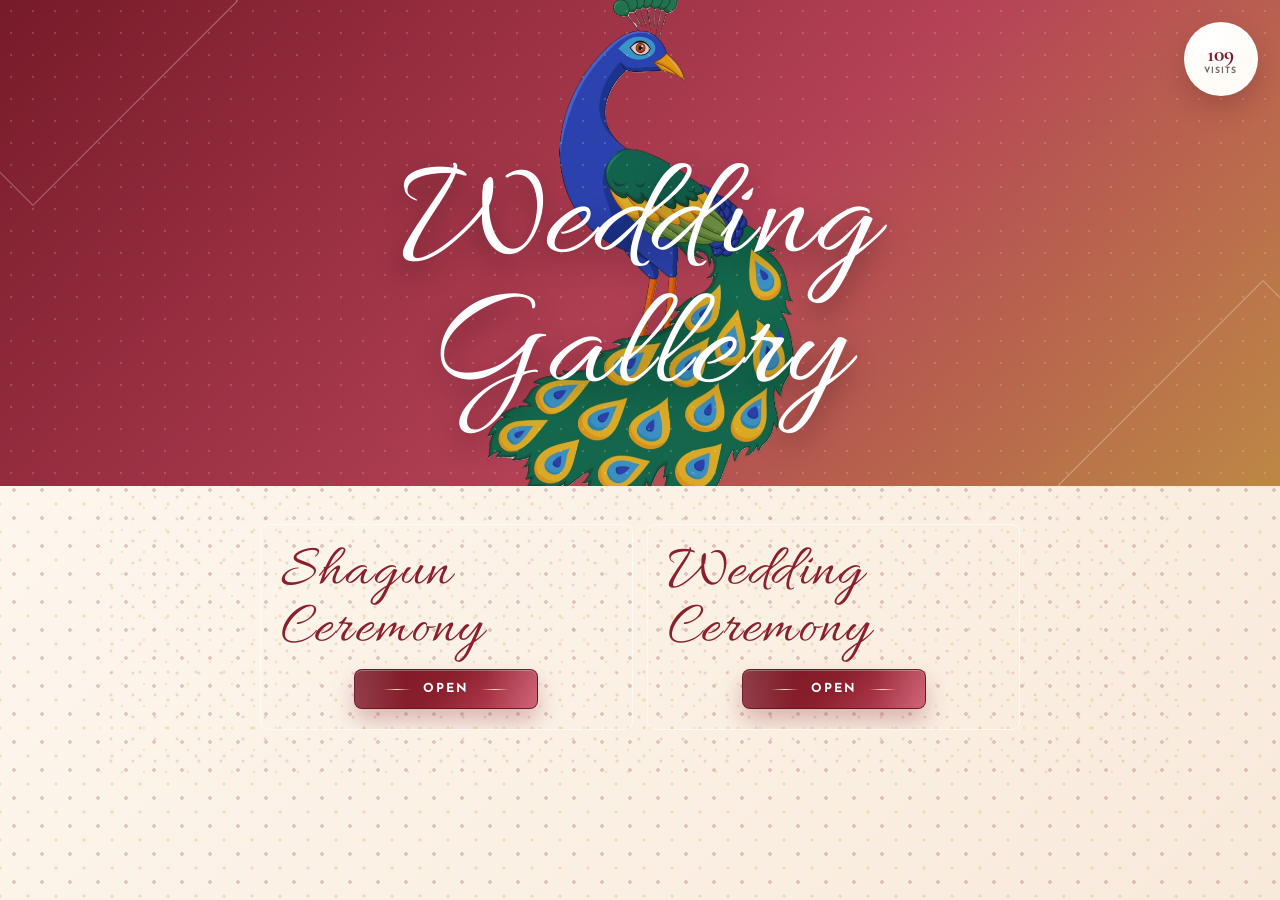
<file: index.html>
<!doctype html>
<html lang="en">
  <head>
    <meta charset="UTF-8" />
    <meta name="viewport" content="width=device-width, initial-scale=1.0" />
    <title>Wedding Gallery</title>
    <meta
      name="description"
      content="Wedding gallery for the completed celebration."
    />
    <meta name="theme-color" content="#800020" />
    <meta property="og:title" content="Wedding Gallery" />
    <meta
      property="og:description"
      content="Photo memories from the shagun ceremony and wedding ceremony."
    />
    <meta property="og:type" content="website" />
    <link rel="stylesheet" href="style.css?v=20260503-3" />
  </head>
  <body>
    <main class="gallery-page">
      <section class="gallery-hero">
        <div class="visitor-count" aria-label="Visitor count">
          <span class="visitor-count__number" data-visitor-count>108</span>
          <span class="visitor-count__label">Visits</span>
        </div>
        <div class="hero-content">
          <h1>Wedding Gallery</h1>
        </div>
      </section>

      <section class="section">
        <div class="card-grid">
          <article class="card">
            <h3>Shagun Ceremony</h3>
            <a
              class="button"
              href="https://drive.google.com/drive/folders/19TjjIsKZkT5rnssreugnOnBPnM8pQJhI"
              target="_blank"
              rel="noreferrer"
            >
              Open
            </a>
          </article>

          <article class="card">
            <h3>Wedding Ceremony</h3>
            <a
              class="button"
              href="https://drive.google.com/drive/folders/19TjjIsKZkT5rnssreugnOnBPnM8pQJhI"
              target="_blank"
              rel="noreferrer"
            >
              Open
            </a>
          </article>
        </div>
      </section>
    </main>
    <script>
      (() => {
        const counter = document.querySelector("[data-visitor-count]");
        if (!counter) return;

        const storageKey = "wedding-gallery-visitor-count";
        const initialCount = Number(counter.textContent) || 108;

        try {
          const storedCount =
            Number(localStorage.getItem(storageKey)) || initialCount;
          const nextCount = Math.max(initialCount, storedCount) + 1;

          localStorage.setItem(storageKey, String(nextCount));
          counter.textContent = nextCount.toLocaleString("en-IN");
        } catch {
          counter.textContent = initialCount.toLocaleString("en-IN");
        }
      })();
    </script>
  </body>
</html>
</file>
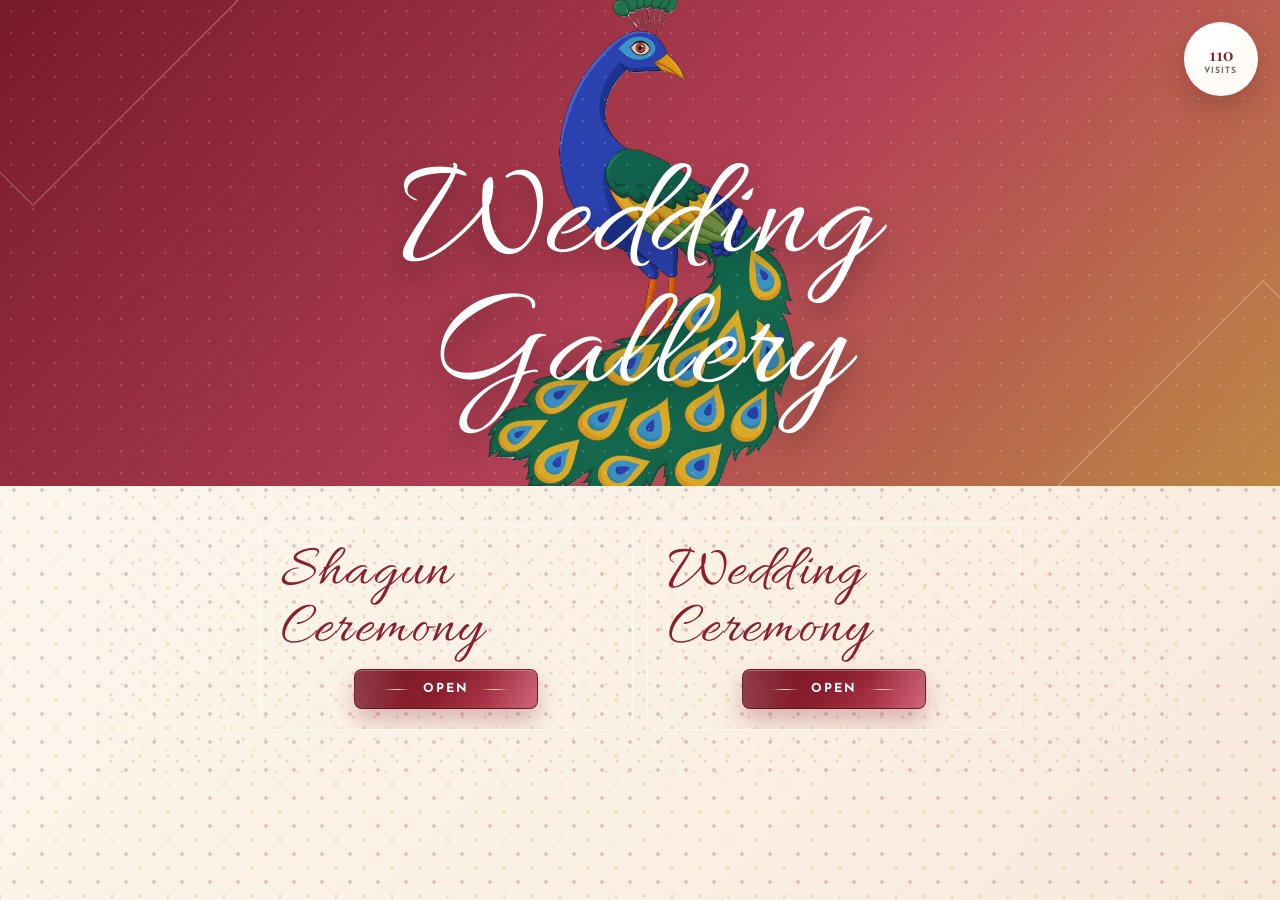
<file: gallery.html>
<!doctype html>
<html lang="en">
  <head>
    <meta charset="UTF-8" />
    <meta name="viewport" content="width=device-width, initial-scale=1.0" />
    <title>Wedding Gallery</title>
    <meta
      name="description"
      content="Wedding gallery for the completed celebration."
    />
    <meta name="theme-color" content="#800020" />
    <link rel="stylesheet" href="style.css?v=20260503-3" />
  </head>
  <body>
    <main class="gallery-page">
      <section class="gallery-hero">
        <div class="visitor-count" aria-label="Visitor count">
          <span class="visitor-count__number" data-visitor-count>108</span>
          <span class="visitor-count__label">Visits</span>
        </div>
        <div class="hero-content">
          <h1>Wedding Gallery</h1>
        </div>
      </section>

      <section class="section">
        <div class="card-grid">
          <article class="card">
            <h3>Shagun Ceremony</h3>
            <a
              class="button"
              href="https://drive.google.com/drive/folders/19TjjIsKZkT5rnssreugnOnBPnM8pQJhI"
              target="_blank"
              rel="noreferrer"
            >
              Open
            </a>
          </article>

          <article class="card">
            <h3>Wedding Ceremony</h3>
            <a
              class="button"
              href="https://drive.google.com/drive/folders/19TjjIsKZkT5rnssreugnOnBPnM8pQJhI"
              target="_blank"
              rel="noreferrer"
            >
              Open
            </a>
          </article>
        </div>
      </section>
    </main>
    <script>
      (() => {
        const counter = document.querySelector("[data-visitor-count]");
        if (!counter) return;

        const storageKey = "wedding-gallery-visitor-count";
        const initialCount = Number(counter.textContent) || 108;

        try {
          const storedCount =
            Number(localStorage.getItem(storageKey)) || initialCount;
          const nextCount = Math.max(initialCount, storedCount) + 1;

          localStorage.setItem(storageKey, String(nextCount));
          counter.textContent = nextCount.toLocaleString("en-IN");
        } catch {
          counter.textContent = initialCount.toLocaleString("en-IN");
        }
      })();
    </script>
  </body>
</html>
</file>
<file: style.css>
@import url("https://fonts.googleapis.com/css2?family=Allura&family=Cormorant+Upright:wght@500;600;700&family=Josefin+Sans:wght@400;500;600;700&display=swap");

:root {
  --paper: #fff9f1;
  --ink: #31211d;
  --muted: #71564e;
  --maroon: #8a1f2d;
  --rose: #c94b62;
  --gold: #d8a84e;
  --leaf: #426b4f;
  --border: rgba(73, 47, 38, 0.16);
  --shadow: 0 22px 55px rgba(65, 37, 27, 0.16);
}

* {
  box-sizing: border-box;
}

html,
body {
  margin: 0;
  min-height: 100%;
  overflow-x: hidden;
}

body {
  font-family: "Josefin Sans", "Trebuchet MS", Arial, sans-serif;
  color: var(--ink);
  background:
    radial-gradient(circle, rgba(138, 31, 45, 0.22) 1.6px, transparent 1.8px),
    radial-gradient(circle, rgba(216, 168, 78, 0.3) 1.4px, transparent 1.8px),
    linear-gradient(135deg, #fffaf3, #f8eadb);
  background-position: 0 0, 14px 14px, center;
  background-size: 28px 28px, 28px 28px, auto;
}

a {
  color: inherit;
}

.gallery-page {
  min-height: 100vh;
  min-height: 100svh;
}

.gallery-hero {
  position: relative;
  min-height: 54vh;
  padding: 2rem clamp(1rem, 4vw, 2rem) 4rem;
  display: grid;
  place-items: center;
  text-align: center;
  color: #fff;
  overflow: hidden;
  background:
    radial-gradient(circle, rgba(255, 255, 255, 0.16) 1px, transparent 1.6px),
    linear-gradient(rgba(91, 22, 35, 0.18), rgba(91, 22, 35, 0.22)),
    url("images/pk.PNG") center 42% / min(360px, 62vw) no-repeat,
    linear-gradient(135deg, #7d1b2a 0%, #c94b62 55%, #d8a84e 100%);
  background-size: 22px 22px, cover, min(360px, 62vw), cover;
}

.gallery-hero::before,
.gallery-hero::after {
  content: "";
  position: absolute;
  inset: auto;
  width: 18rem;
  height: 18rem;
  border: 1px solid rgba(255, 255, 255, 0.34);
  transform: rotate(45deg);
  pointer-events: none;
}

.gallery-hero::before {
  top: -9rem;
  left: -7rem;
}

.gallery-hero::after {
  right: -8rem;
  bottom: -9rem;
}

.visitor-count {
  position: absolute;
  top: clamp(0.9rem, 3vw, 1.4rem);
  right: clamp(0.9rem, 3vw, 1.4rem);
  z-index: 2;
  width: 74px;
  height: 74px;
  display: grid;
  place-content: center;
  gap: 0.08rem;
  border: 1px solid rgba(255, 255, 255, 0.88);
  border-radius: 50%;
  color: var(--maroon);
  background:
    radial-gradient(circle at 32% 25%, rgba(255, 255, 255, 0.98), rgba(255, 249, 241, 0.9)),
    #fff;
  box-shadow:
    inset 0 1px 0 rgba(255, 255, 255, 0.92),
    0 12px 26px rgba(64, 24, 28, 0.22);
  text-align: center;
}

.visitor-count__number {
  font-family: "Cormorant Upright", Georgia, serif;
  font-size: 1.35rem;
  font-weight: 700;
  line-height: 1;
  color: #7d1b2a;
}

.visitor-count__label {
  font-size: 0.54rem;
  font-weight: 700;
  letter-spacing: 0.12em;
  line-height: 1;
  text-transform: uppercase;
  color: rgba(49, 33, 29, 0.68);
}

.hero-content {
  position: relative;
  z-index: 1;
  max-width: 760px;
  padding-top: 8rem;
  width: 100%;
}

.gallery-hero h1 {
  margin: 0;
  font-family: "Allura", "Brush Script MT", cursive;
  font-size: clamp(4rem, 15vw, 9rem);
  font-weight: 400;
  line-height: 0.9;
  overflow-wrap: anywhere;
  letter-spacing: 0.02em;
  text-shadow: 0 12px 26px rgba(0, 0, 0, 0.36);
}

.hero-copy {
  max-width: 520px;
  margin: 1.15rem auto 1.5rem;
  font-family: "Cormorant Upright", Georgia, serif;
  font-size: clamp(1.35rem, 3.6vw, 1.85rem);
  font-style: italic;
  font-weight: 600;
  line-height: 1.35;
  letter-spacing: 0.04em;
  color: rgba(255, 255, 255, 0.92);
  text-shadow: 0 8px 18px rgba(0, 0, 0, 0.26);
}

.button {
  display: inline-flex;
  align-items: center;
  justify-content: center;
  min-height: 54px;
  max-width: 100%;
  border-radius: 8px;
  padding: 0.85rem 1.35rem;
  font-family: "Josefin Sans", "Trebuchet MS", Arial, sans-serif;
  font-size: 0.9rem;
  font-weight: 700;
  letter-spacing: 0.16em;
  text-decoration: none;
  text-transform: uppercase;
  text-align: center;
}

.section {
  max-width: 1080px;
  margin: 0 auto;
  padding: 2.4rem clamp(1rem, 4vw, 2rem) 3.2rem;
  background:
    radial-gradient(circle, rgba(138, 31, 45, 0.14) 1.4px, transparent 1.7px),
    radial-gradient(circle, rgba(216, 168, 78, 0.22) 1.2px, transparent 1.7px);
  background-position: 0 0, 11px 11px;
  background-size: 22px 22px, 22px 22px;
}

.card-grid {
  display: grid;
  gap: 0.9rem;
  grid-template-columns: repeat(2, minmax(0, 1fr));
  max-width: 760px;
  margin: 0 auto;
}

.card {
  position: relative;
  overflow: hidden;
  display: flex;
  flex-direction: column;
  align-items: center;
  border: 1px solid rgba(255, 255, 255, 0.62);
  border-radius: 8px;
  padding: clamp(1rem, 3vw, 1.25rem);
  background: transparent;
  box-shadow: none;
}

.card h3 {
  margin: 0 0 0.7rem;
  font-family: "Allura", "Brush Script MT", cursive;
  font-size: clamp(2.65rem, 9vw, 3.7rem);
  font-weight: 400;
  line-height: 0.95;
  letter-spacing: 0.02em;
  color: var(--maroon);
}

.button {
  width: auto;
  min-width: 108px;
  min-height: 40px;
  position: relative;
  overflow: hidden;
  border: 1px solid rgba(97, 18, 31, 0.82);
  padding: 0.55rem 1rem;
  font-size: 0.78rem;
  color: #fff;
  background:
    linear-gradient(90deg, rgba(255, 255, 255, 0.16), transparent 28%, transparent 72%, rgba(255, 255, 255, 0.14)),
    linear-gradient(135deg, #781725, var(--maroon) 48%, var(--rose));
  box-shadow:
    inset 0 1px 0 rgba(255, 255, 255, 0.28),
    0 12px 22px rgba(138, 31, 45, 0.28);
}

.button::before,
.button::after {
  content: "";
  width: 28px;
  height: 1px;
  margin: 0 0.75rem;
  background: linear-gradient(90deg, transparent, rgba(255, 232, 189, 0.95), transparent);
}

.button:hover,
.button:focus-visible {
  background:
    linear-gradient(90deg, rgba(255, 255, 255, 0.2), transparent 28%, transparent 72%, rgba(255, 255, 255, 0.16)),
    linear-gradient(135deg, #64131f, #7d1b2a 48%, #b83f55);
  outline: none;
}

@media (max-width: 760px) {
  .gallery-hero {
    min-height: 52svh;
    padding: 1.25rem 1rem 2.6rem;
    background-position: 0 0, center, center 38%, center;
    background-size: 22px 22px, cover, min(300px, 82vw), cover;
  }

  .hero-content {
    padding-top: clamp(5.25rem, 24vw, 7rem);
  }

  .visitor-count {
    width: 62px;
    height: 62px;
  }

  .visitor-count__number {
    font-size: 1.12rem;
  }

  .visitor-count__label {
    font-size: 0.48rem;
  }

  .section {
    padding: 2rem 1rem 2.8rem;
  }

  .card-grid {
    grid-template-columns: 1fr;
    max-width: 480px;
  }

  .button {
    min-height: 38px;
    padding: 0.5rem 0.95rem;
    font-size: 0.76rem;
  }
}

@media (max-width: 420px) {
  .gallery-hero {
    min-height: 50svh;
    background-size: 22px 22px, cover, min(260px, 88vw), cover;
  }

  .hero-content {
    padding-top: 5.75rem;
  }

  .gallery-hero h1 {
    font-size: clamp(3.25rem, 20vw, 4.8rem);
  }

  .hero-copy {
    margin-top: 0.75rem;
    font-size: 1.22rem;
  }

  .card {
    padding: 0.9rem;
  }

  .button::before,
  .button::after {
    width: 18px;
    margin: 0 0.45rem;
  }
}
</file>
